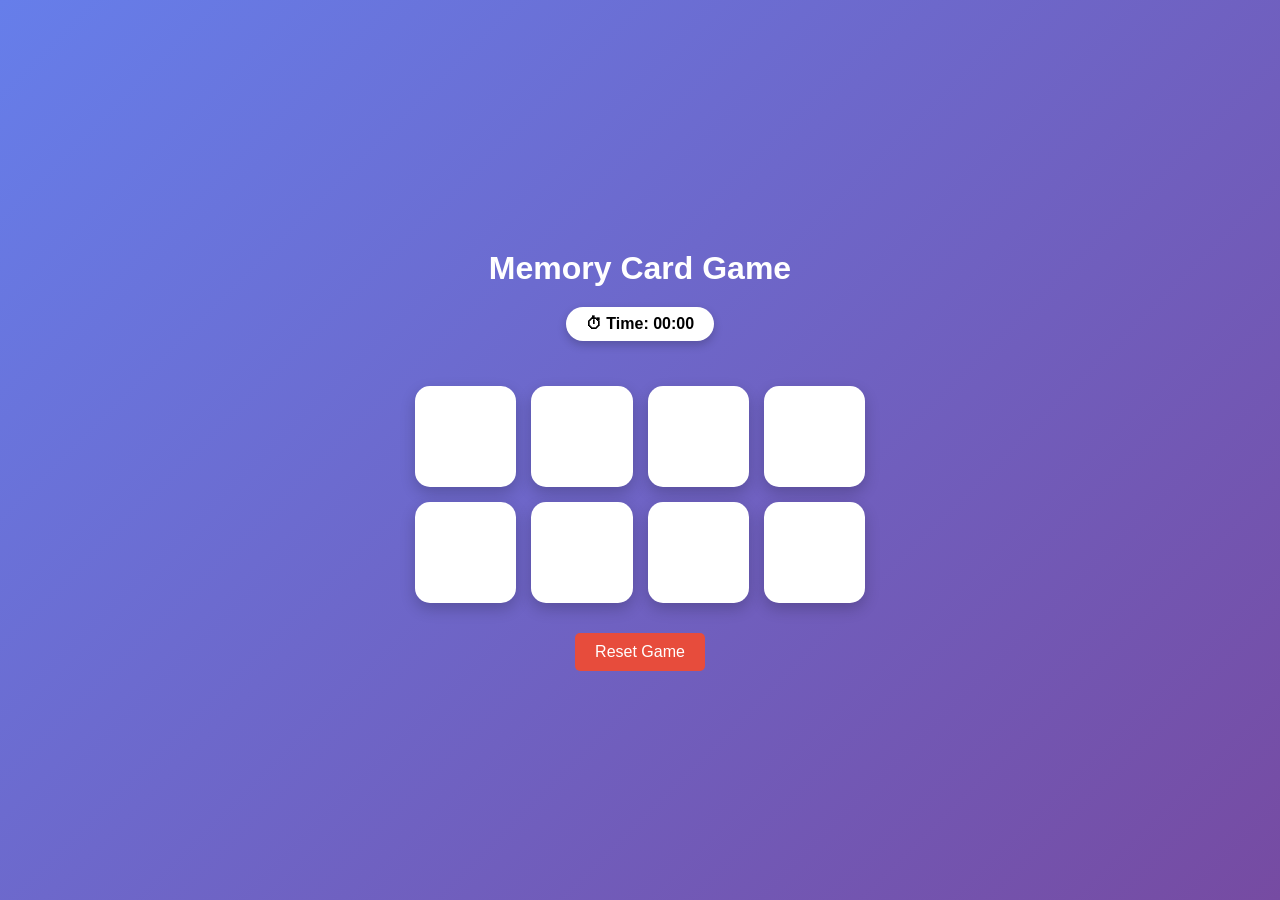
<file: index.html>
<!DOCTYPE html>
<html lang="en">
<head>
  <meta charset="UTF-8">
  <title>Memory Game</title>
  <link rel="stylesheet" href="style.css">
</head>
<body>

  <h1>Memory Card Game</h1>
  <div class="timer">
  ⏱ Time: <span id="time">00:00</span>
</div>
  <div class="game-board">
  <div class="card" data-animal="monkey"></div>
  <div class="card" data-animal="monkey"></div>

  <div class="card" data-animal="cat"></div>
  <div class="card" data-animal="cat"></div>

  <div class="card" data-animal="dog"></div>
  <div class="card" data-animal="dog"></div>

  <div class="card" data-animal="lion"></div>
  <div class="card" data-animal="lion"></div>
</div>
  
  <div id="popup" class="popup">
  <h2 id="popup-text"></h2>
</div>

<div id="confetti-container"></div>
</div>
  <button id="reset">Reset Game</button>
  <script src="script.js"></script>
</body>

</html>
</file>
<file: style.css>
body {
  font-family: Arial, sans-serif;
  text-align: center;
  margin: 0;
  min-height: 100vh;
  background: linear-gradient(135deg, #667eea, #764ba2);
  display: flex;
  flex-direction: column;
  align-items: center;
  justify-content: center;
}

h1 {
  color: white;
  margin-bottom: 20px;
}
.timer {
  background: white;
  padding: 8px 20px;
  border-radius: 20px;
  font-weight: bold;
  margin-bottom: 15px;
  box-shadow: 0 4px 10px rgba(0,0,0,0.2);
}

.game-board {
  display: grid;
  grid-template-columns: repeat(4, 1fr);
  gap: 15px;
  width: 90%;
  max-width: 450px;
  margin: 30px auto;
}

.card {
  width: 100%;
  aspect-ratio: 1/1;
  background: white;
  border-radius: 15px;
  cursor: pointer;
  transition: 0.3s;
  display: flex;
  align-items: center;
  justify-content: center;
  
  overflow: hidden;
  box-shadow: 0 6px 15px rgba(0,0,0,0.2);
  font-size: 50px;
}

.card img {
  width: 80%;
  height: 80%;
  object-fit: contain;
}

button {
  padding: 10px 20px;
  border: none;
  background: #e74c3c;
  color: white;
  font-size: 16px;
  border-radius: 5px;
  cursor: pointer;
}

button:hover {
  background: #c0392b;
}
.popup {
  position: fixed;
  top: 50%;
  left: 50%;
  transform: translate(-50%, -50%) scale(0);
  background: white;
  padding: 30px 50px;
  border-radius: 15px;
  box-shadow: 0 10px 30px rgba(0,0,0,0.3);
  font-size: 24px;
  font-weight: bold;
  transition: 0.5s ease;
  z-index: 1000;
}

.popup.show {
  animation: spiral 0.8s ease forwards;
}

@keyframes spiral {
  0% {
    transform: translate(-50%, -50%) scale(0) rotate(0deg);
    opacity: 0;
  }
  50% {
    transform: translate(-50%, -50%) scale(1.2) rotate(180deg);
  }
  100% {
    transform: translate(-50%, -50%) scale(1) rotate(360deg);
    opacity: 1;
  }
}
#confetti-container {
  position: fixed;
  top: 0;
  left: 0;
  width: 100%;
  height: 100%;
  pointer-events: none;
  overflow: hidden;
  z-index: 999;
}

.confetti {
  position: absolute;
  width: 10px;
  height: 10px;
  background: red;
  animation: spiral-fly 2s linear forwards;
}

@keyframes spiral-fly {
  0% {
    transform: translate(0, 0) rotate(0deg);
    opacity: 1;
  }
  100% {
    transform: translate(
      calc(200px * cos(720deg)),
      calc(200px * sin(720deg))
    ) rotate(720deg);
    opacity: 0;
  }
}
@media (max-width: 600px) {
  h1 {
    font-size: 20px;
  }

  .game-board {
    gap: 10px;
  }

  .card {
    font-size: 18px;
  }
}
</file>
